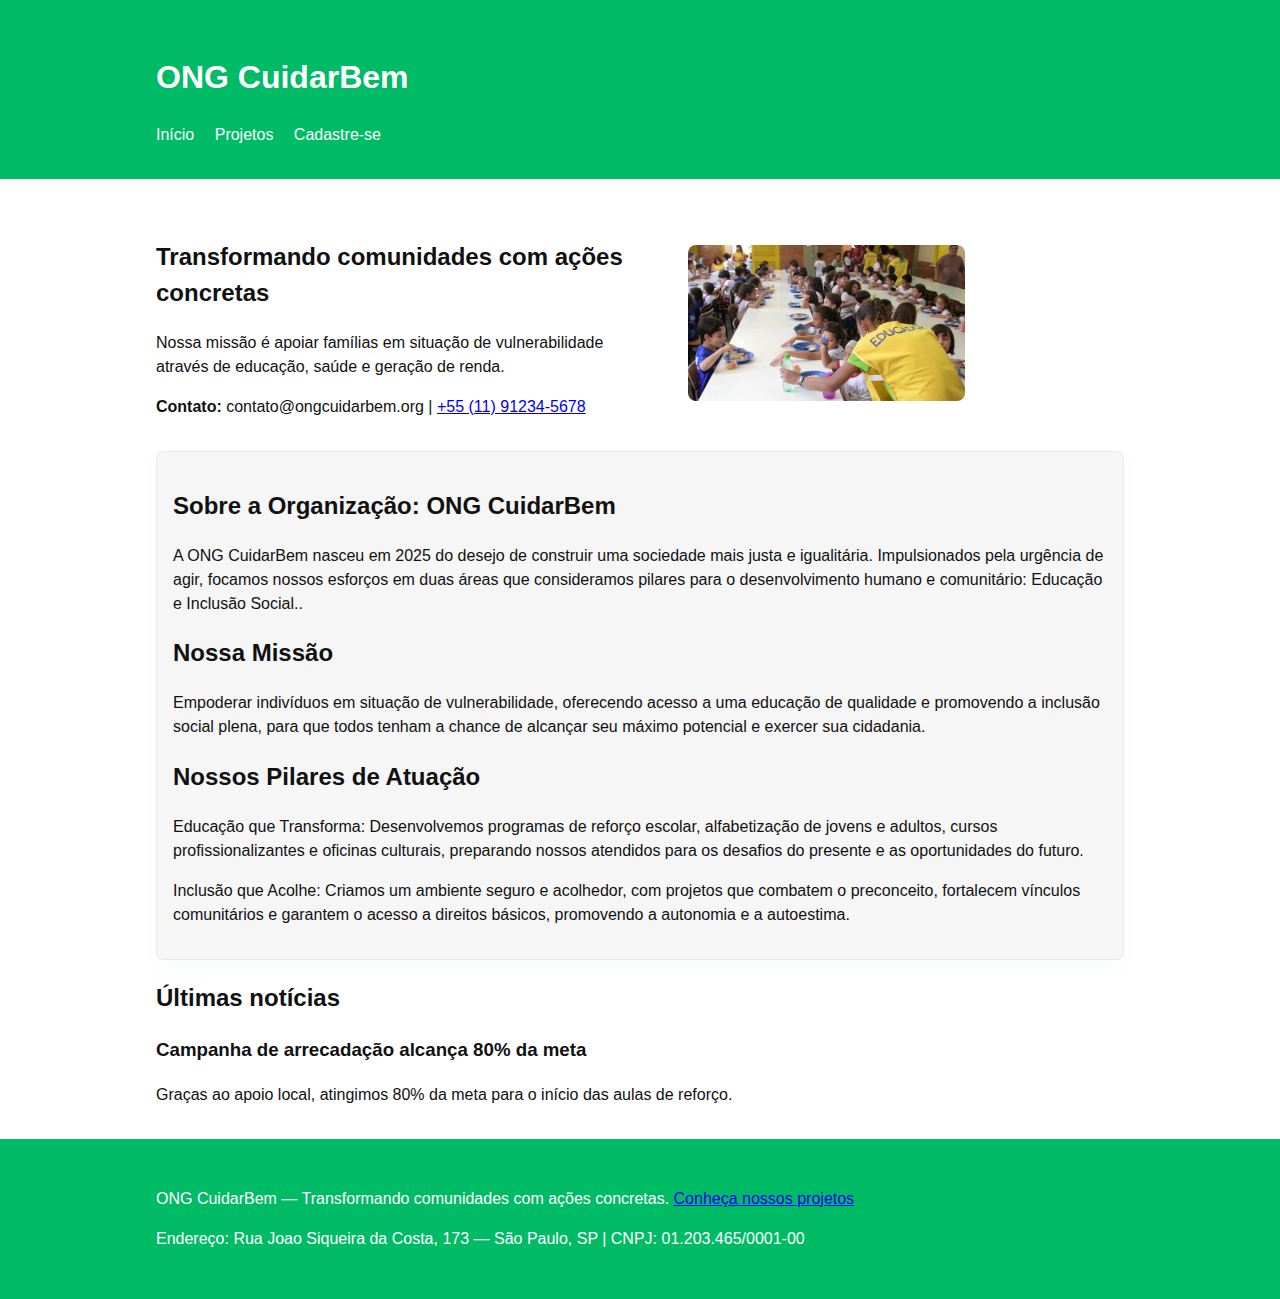
<file: index.html>
<!doctype html>
<html lang="pt-BR">
<head>
  <meta charset="utf-8" />
  <meta name="viewport" content="width=device-width,initial-scale=1" />
  <title>ONG CuidarBem — Missão e Projetos</title>
  <meta name="description" content="Plataforma da ONG CuidarBem: missão, equipe e contato. Saiba como ajudar e participar.">
  <link rel="stylesheet" href="css/style.css">
  <style>
    body {font-family: Arial,system-ui,-apple-system;line-height:1.5;margin:0;padding:0;color:#111}
    header, footer {background:#0b6; padding:1rem;color:#fff}
    nav a{color:#fff;margin-right:1rem;text-decoration:none}
    .container{max-width:1000px;margin:0 auto;padding:1rem}
    .hero{display:grid;grid-template-columns:1fr;gap:1rem;align-items:center}
    @media(min-width:700px){ .hero{grid-template-columns:1fr 1fr}}
    .card{background:#f6f6f6;padding:1rem;border-radius:8px}
    .visually-hidden{position:absolute;width:1px;height:1px;padding:0;margin:-1px;overflow:hidden;clip:rect(0 0 0 0);white-space:nowrap;border:0}
  </style>
</head>
<body>
  <header role="banner">
    <div class="container">
      <h1>ONG CuidarBem</h1>
      <p class="visually-hidden">Barra de navegação principal</p>
      <nav aria-label="Menu principal">
        <a href="index.html">Início</a>
        <a href="projetos.html">Projetos</a>
        <a href="cadastro.html">Cadastre-se</a>
      </nav>
    </div>
  </header>

  <main class="container" id="main">
    <section class="hero" aria-labelledby="hero-title">
      <div>
        <h2 id="hero-title">Transformando comunidades com ações concretas</h2>
        <p>Nossa missão é apoiar famílias em situação de vulnerabilidade através de educação, saúde e geração de renda.</p>
        <p><strong>Contato:</strong> contato@ongcuidarbem.org | <a href="tel:+5511912345678">+55 (11) 91234-5678</a></p>
      </div>
      <figure>
        <picture>
          <source srcset="assets/images/hero.webp" type="image/webp" />
          <img src="assets/images/hero.jpg" alt="Voluntários trabalhando em uma ação comunitária" style="width:70%;height:auto;border-radius:8px" loading="lazy">
        </picture>
        <figcaption class="visually-hidden">Voluntários em atividade</figcaption>
      </figure>
    </section>

    <section aria-labelledby="sobre-title" class="card" style="margin-top:1rem">
      <h2 id="sobre-title">Sobre a Organização: ONG CuidarBem</h2>
      <p>A ONG CuidarBem nasceu em 2025 do desejo de construir uma sociedade mais justa e igualitária. Impulsionados pela urgência de agir, focamos nossos esforços em duas áreas que consideramos pilares para o desenvolvimento humano e comunitário: Educação e Inclusão Social..</p>
      <h2 id="sobre-title2">Nossa Missão</h2>
      <p>Empoderar indivíduos em situação de vulnerabilidade, oferecendo acesso a uma educação de qualidade e promovendo a inclusão social plena, para que todos tenham a chance de alcançar seu máximo potencial e exercer sua cidadania.</p>
      <h2 id="sobre-title3">Nossos Pilares de Atuação</h2>
      <p>Educação que Transforma: Desenvolvemos programas de reforço escolar, alfabetização de jovens e adultos, cursos profissionalizantes e oficinas culturais, preparando nossos atendidos para os desafios do presente e as oportunidades do futuro.</p>
      <p>Inclusão que Acolhe: Criamos um ambiente seguro e acolhedor, com projetos que combatem o preconceito, fortalecem vínculos comunitários e garantem o acesso a direitos básicos, promovendo a autonomia e a autoestima.</p>
    </section>

    <section aria-labelledby="noticias-title" style="margin-top:1rem">
      <h2 id="noticias-title">Últimas notícias</h2>
      <article aria-labelledby="n1">
        <h3 id="n1">Campanha de arrecadação alcança 80% da meta</h3>
        <p>Graças ao apoio local, atingimos 80% da meta para o início das aulas de reforço.</p>
      </article>
    </section>
  </main>

  <footer role="contentinfo">
    <div class="container">
      <p>ONG CuidarBem — Transformando comunidades com ações concretas. <a href="projetos.html">Conheça nossos projetos</a></p>
      <p>Endereço: Rua Joao Siqueira da Costa, 173 — São Paulo, SP | CNPJ: 01.203.465/0001-00</p>
    </div>
  </footer>
</body>
</html>
</file>
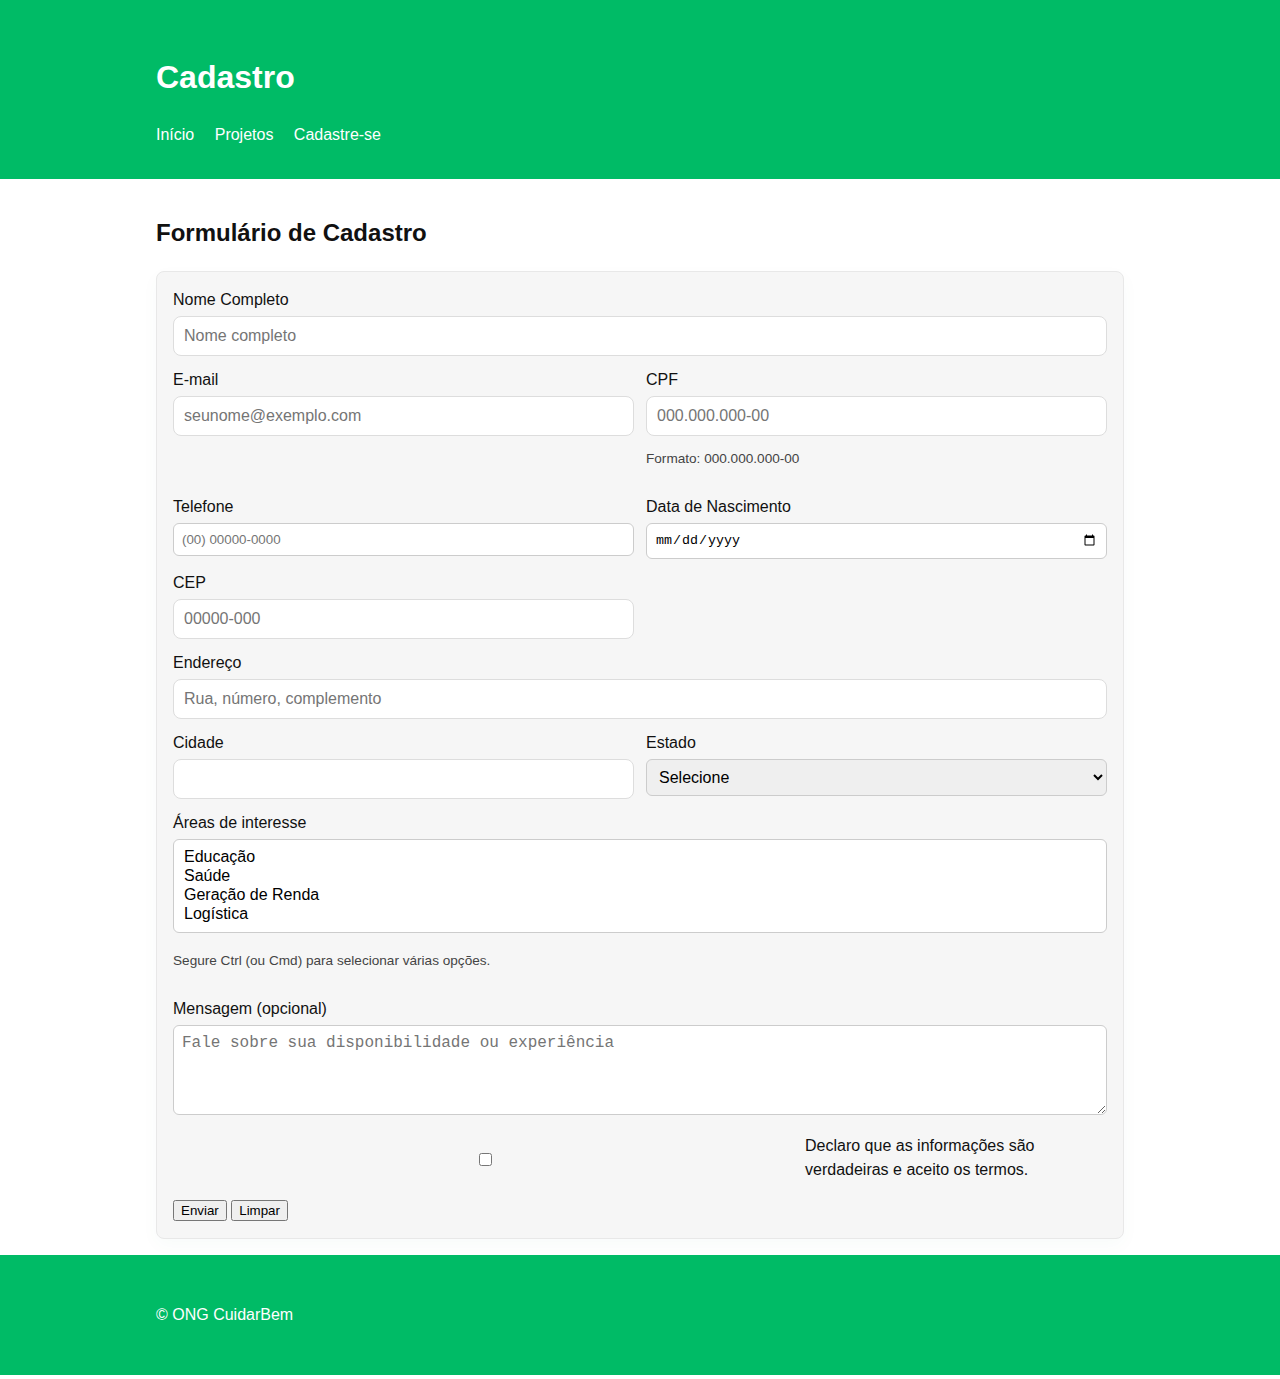
<file: cadastro.html>
<!doctype html>
<html lang="pt-BR">
<head>
  <meta charset="utf-8" />
  <meta name="viewport" content="width=device-width,initial-scale=1" />
  <title>Cadastro — ONG CuidarBem</title>
  <meta name="description" content="Formulário de cadastro para voluntariado e doadores da ONG CuidarBem.">
  <link rel="stylesheet" href="css/style.css">
  <style>
     body {font-family: Arial,system-ui,-apple-system;line-height:1.5;margin:0;padding:0;color:#111}
    header, footer {background:#0b6; padding:1rem;color:#fff}
    nav a{color:#fff;margin-right:1rem;text-decoration:none}
    .container{max-width:1000px;margin:0 auto;padding:1rem}
    .hero{display:grid;grid-template-columns:1fr;gap:1rem;align-items:center}
    @media(min-width:700px){ .hero{grid-template-columns:1fr 1fr}}
    .card{background:#f6f6f6;padding:1rem;border-radius:8px}
    .visually-hidden{position:absolute;width:1px;height:1px;padding:0;margin:-1px;overflow:hidden;clip:rect(0 0 0 0);white-space:nowrap;border:0}
    .form-grid{display:grid;grid-template-columns:1fr;gap:0.75rem}
    @media(min-width:700px){ .form-grid{grid-template-columns:1fr 1fr} }
    label{display:block;margin-bottom:0.25rem}
    input, select, textarea{width:100%;padding:0.5rem;border:1px solid #ccc;border-radius:6px}
    .full{grid-column:1/-1}
    .hint{font-size:0.85rem;color:#444}
  </style>
</head>
<body>
  <header>
    <div class="container">
      <h1>Cadastro</h1>
      <nav aria-label="Navegação do formulário">
        <a href="index.html">Início</a>
        <a href="projetos.html">Projetos</a>
        <a href="cadastro.html">Cadastre-se</a>
      </nav>
    </div>
  </header>

  <main class="container">
    <section aria-labelledby="form-title">
      <h2 id="form-title">Formulário de Cadastro</h2>
      <form id="cadForm" class="card" action="#" method="post" novalidate>
        <div class="form-grid">
          <div class="full">
            <label for="nome">Nome Completo</label>
            <input id="nome" name="nome" type="text" required minlength="3" aria-required="true" placeholder="Nome completo">
          </div>

          <div>
            <label for="email">E-mail</label>
            <input id="email" name="email" type="email" required placeholder="seunome@exemplo.com">
          </div>

          <div>
            <label for="cpf">CPF</label>
            <!-- pattern aceita formato com pontos e hífen: 000.000.000-00 -->
            <input id="cpf" name="cpf" type="text" inputmode="numeric" required placeholder="000.000.000-00" pattern="\d{3}\.\d{3}\.\d{3}-\d{2}">
            <p class="hint">Formato: 000.000.000-00</p>
          </div>

          <div>
            <label for="telefone">Telefone</label>
            <input id="telefone" name="telefone" type="tel" inputmode="tel" required placeholder="(00) 00000-0000" pattern="\(\d{2}\)\s?\d{4,5}-\d{4}">
          </div>

          <div>
            <label for="nascimento">Data de Nascimento</label>
            <input id="nascimento" name="nascimento" type="date" required>
          </div>

          <div>
            <label for="cep">CEP</label>
            <input id="cep" name="cep" type="text" inputmode="numeric" required placeholder="00000-000" pattern="\d{5}-\d{3}">
          </div>

          <div class="full">
            <label for="endereco">Endereço</label>
            <input id="endereco" name="endereco" type="text" required placeholder="Rua, número, complemento">
          </div>

          <div>
            <label for="cidade">Cidade</label>
            <input id="cidade" name="cidade" type="text" required>
          </div>

          <div>
            <label for="estado">Estado</label>
            <select id="estado" name="estado" required>
              <option value="">Selecione</option>
              <option value="SP">SP</option>
              <option value="RJ">RJ</option>
              <option value="AC">AC</option>
              <option value="AL">AL</option>              
              <option value="AP">AP</option>
              <option value="AM">AM</option>              
              <option value="BA">BA</option>
              <option value="CE">CE</option>              
              <option value="DF">DF</option>
              <option value="ES">ES</option>              
              <option value="GO">GO</option>
              <option value="RJ">RJ</option>              
              <option value="MA">MA</option>
              <option value="MT">MT</option>              
              <option value="MS">MS</option>
              <option value="MG">MG</option>              
              <option value="PA">PA</option>
              <option value="PB">PB</option>              
              <option value="PR">PR</option>
              <option value="PE">PE</option>              
              <option value="PI">PI</option>
              <option value="RN">RN</option>             
              <option value="RS">RS</option>
              <option value="RO">RO</option>              
              <option value="RR">RR</option>
              <option value="SC">SC</option>
              <option value="SE">SE</option>
              <option value="TO">TO</option>
            </select>
          </div>

          <div class="full">
            <label for="interesse">Áreas de interesse</label>
            <select id="interesse" name="interesse" multiple size="4" aria-describedby="hintInteresse">
              <option value="educacao">Educação</option>
              <option value="saude">Saúde</option>
              <option value="renda">Geração de Renda</option>
              <option value="logistica">Logística</option>
            </select>
            <p id="hintInteresse" class="hint">Segure Ctrl (ou Cmd) para selecionar várias opções.</p>
          </div>

          <div class="full">
            <label for="mensagem">Mensagem (opcional)</label>
            <textarea id="mensagem" name="mensagem" rows="4" placeholder="Fale sobre sua disponibilidade ou experiência"></textarea>
          </div>

          <div class="full" style="display:flex;gap:0.5rem;align-items:center">
            <input id="aceito" name="aceito" type="checkbox" required>
            <label for="aceito">Declaro que as informações são verdadeiras e aceito os termos.</label>
          </div>

          <div class="full">
            <button type="submit">Enviar</button>
            <button type="reset" style="margin-left:0rem">Limpar</button>
          </div>
        </div>
      </form>
    </section>
  </main>

  <footer>
    <div class="container">
      <p>© ONG CuidarBem</p>
    </div>
  </footer>

  <script src="js/masks.js"></script>
  <script>
    // Sugestão simples para validar pattern antes do envio e mostrar mensagem amigável
    const form = document.getElementById('cadForm');
    form.addEventListener('submit', function(e){
      if(!form.checkValidity()){
        // permite mostrar mensagens padrão do navegador
        form.reportValidity();
        e.preventDefault();
      } else {
        // Aqui você colocaria envio real (fetch) ou redirecionamento
        alert('Formulário validado! (simulação)');
        e.preventDefault(); // remover ao implementar backend
      }
    });
  </script>
</body>
</html>
</file>
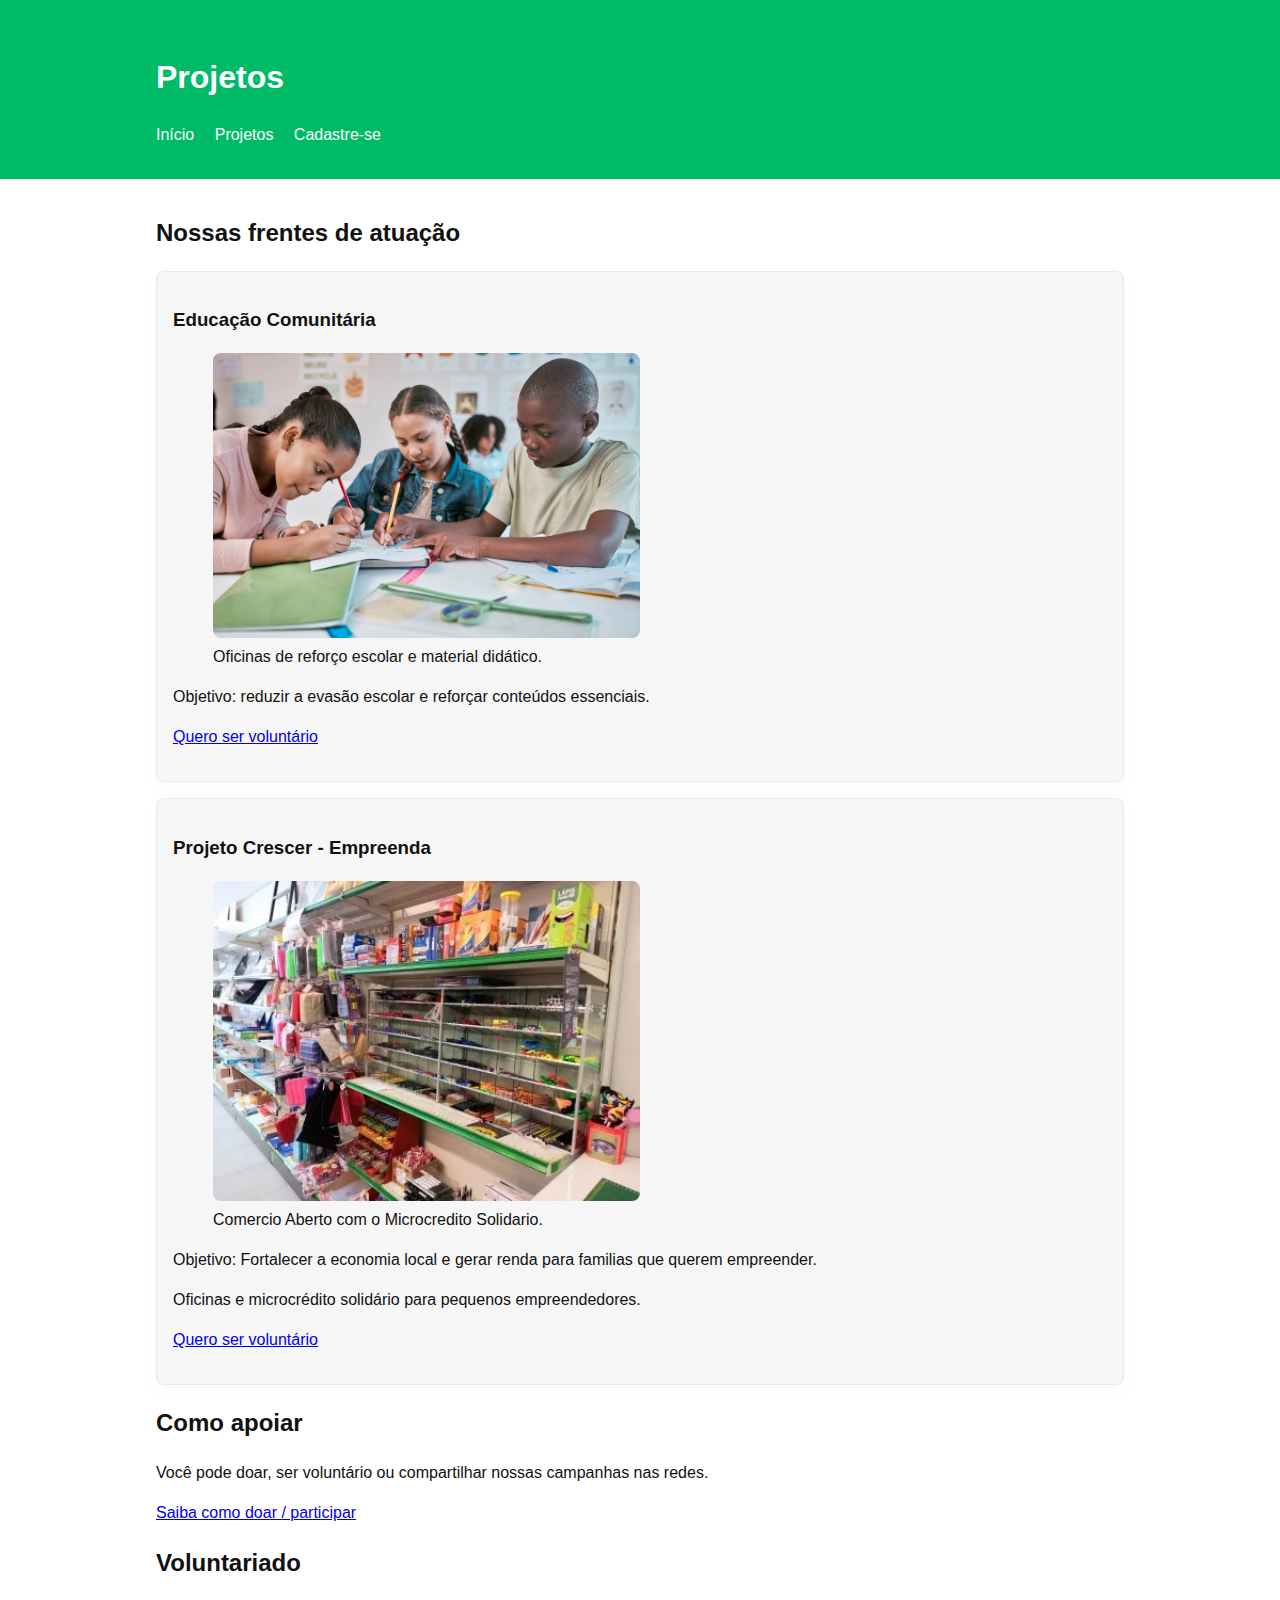
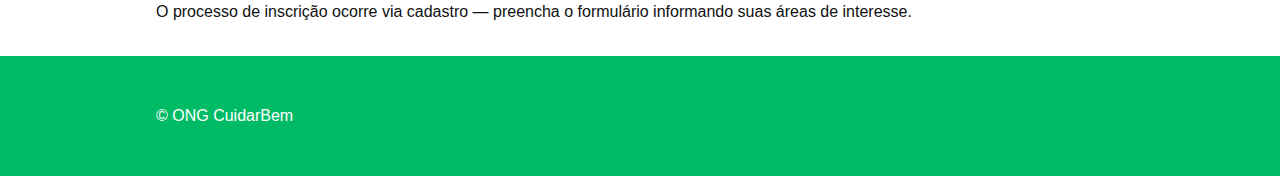
<file: projetos.html>
<!doctype html>
<html lang="pt-BR">
<head>
  <meta charset="utf-8" />
  <meta name="viewport" content="width=device-width,initial-scale=1" />
  <title>Projetos — ONG CuidarBem</title>
  <meta name="description" content="Projetos sociais da ONG CuidarBem: voluntariado, campanhas e como doar.">
  <link rel="stylesheet" href="css/style.css">
    <style>
    body {font-family: Arial,system-ui,-apple-system;line-height:1.5;margin:0;padding:0;color:#111}
    header, footer {background:#0b6; padding:1rem;color:#fff}
    nav a{color:#fff;margin-right:1rem;text-decoration:none}
    .container{max-width:1000px;margin:0 auto;padding:1rem}
    .hero{display:grid;grid-template-columns:1fr;gap:1rem;align-items:center}
    @media(min-width:700px){ .hero{grid-template-columns:1fr 1fr}}
    .card{background:#f6f6f6;padding:1rem;border-radius:8px}
    .visually-hidden{position:absolute;width:1px;height:1px;padding:0;margin:-1px;overflow:hidden;clip:rect(0 0 0 0);white-space:nowrap;border:0}
  </style>
</head>
<body>
  <header>
    <div class="container">
      <h1>Projetos</h1>
      <nav aria-label="Navegação de projetos">
        <a href="index.html">Início</a>
        <a href="projetos.html">Projetos</a>
        <a href="cadastro.html">Cadastre-se</a>
      </nav>
    </div>
  </header>

  <main class="container">
    <section aria-labelledby="projetos-list">
      <h2 id="projetos-list">Nossas frentes de atuação</h2>

      <article class="card" aria-labelledby="proj1">
        <h3 id="proj1">Educação Comunitária</h3>
        <figure>
          <picture>
            <source srcset="assets/images/projeto1.webp" type="image/webp">
            <img src="assets/images/projeto1.jpg" alt="Crianças em sala de aula" loading="lazy" style="width:50%;height:auto;border-radius:8px">
          </picture>
          <figcaption>Oficinas de reforço escolar e material didático.</figcaption>
        </figure>
        <p>Objetivo: reduzir a evasão escolar e reforçar conteúdos essenciais.</p>
        <p><a href="#voluntariado">Quero ser voluntário</a></p>
      </article>

      <article class="card" aria-labelledby="proj2" style="margin-top:1rem">
        <h3 id="proj2">Projeto Crescer - Empreenda</h3>
        <figure>
          <picture>
            <source srcset="assets/images/projeto2.webp" type="image/webp">
            <img src="assets/images/projeto2.jpg" alt="Comercio Aberto com o Microcredito Solidario" loading="lazy" style="width:50%;height:auto;border-radius:8px">
          </picture>
          <figcaption>Comercio Aberto com o Microcredito Solidario.</figcaption>
        </figure>
        <p>Objetivo: Fortalecer a economia local e gerar renda para familias que querem empreender.</p>
        <p>Oficinas e microcrédito solidário para pequenos empreendedores.</p>
        <p><a href="#voluntariado">Quero ser voluntário</a></p>
      </article>
    </section>

    <aside aria-labelledby="apoie">
      <h2 id="apoie">Como apoiar</h2>
      <p>Você pode doar, ser voluntário ou compartilhar nossas campanhas nas redes.</p>
      <p><a href="cadastro.html">Saiba como doar / participar</a></p>
    </aside>

    <section id="voluntariado" aria-labelledby="vol-title" style="margin-top:1rem">
      <h2 id="vol-title">Voluntariado</h2>
      <p>O processo de inscrição ocorre via cadastro — preencha o formulário informando suas áreas de interesse.</p>
    </section>
  </main>

  <footer>
    <div class="container">
      <p>© ONG CuidarBem</p>
    </div>
  </footer>
</body>
</html>
</file>
<file: css/style.css>
:root {
  /* Paleta de cores (8+) */
  --color-primary: #0b8457;
  --color-primary-700: #096b47;
  --color-secondary: #0b8457;
  --color-accent: #f0a500;
  --color-neutral-100: #ffffff;
  --color-neutral-300: #c7ddad;
  --color-neutral-600: #6b6b6b;
  --color-neutral-900: #111111;
  --color-danger: #c53030;

  /* Tipografia (5 tamanhos) */
  --fs-xxl: 2.0rem;
  --fs-xl: 1.5rem;
  --fs-lg: 1.25rem;
  --fs-md: 1rem;
  --fs-sm: 0.875rem;

  /* Espaçamento */
  --space-8: 8px;
  --space-16: 16px;
  --space-24: 24px;
  --space-32: 32px;
  --space-48: 48px;
  --space-64: 64px;

  /* Grid */
  --container-max: 1100px;
  --gutter: 16px;
}

/* Utilitário para imagens responsivas */
.img-responsive {
  width: 100%;
  height: auto;
  border-radius: 8px;
}

/* Base */
*{box-sizing:border-box}
html,body{height:100%}
body{
  font-family: Inter, Arial, system-ui, -apple-system;
  font-size:var(--fs-md);
  color:var(--color-neutral-600);
  background:var(--color-neutral-100);
  line-height:1.4;
  -webkit-font-smoothing:antialiased;
}

/* Container */
.container{
  width:100%;
  max-width:var(--container-max);
  margin-left:auto;margin-right:auto;
  padding-left:var(--space-16);
  padding-right:var(--space-16);
}

/* 12-column grid utility (CSS Grid) */
.row{
  display:grid;
  grid-template-columns: repeat(12, 1fr);
  gap: var(--gutter);
  align-items:start;
}

/* column helpers: col-1 ... col-12 */
[class*="col-"]{min-height:1px}
.col-1{grid-column: span 1;}
.col-2{grid-column: span 2;}
.col-3{grid-column: span 3;}
.col-4{grid-column: span 4;}
.col-5{grid-column: span 5;}
.col-6{grid-column: span 6;}
.col-7{grid-column: span 7;}
.col-8{grid-column: span 8;}
.col-9{grid-column: span 9;}
.col-10{grid-column: span 10;}
.col-11{grid-column: span 11;}
.col-12{grid-column: span 12;}

/* Breakpoints (5 breakpoints) */
@media (max-width: 399px)  { /* xs */ :root { --breakpoint: xs } }
@media (min-width: 400px) and (max-width: 699px)  { /* sm */ :root { --breakpoint: sm } }
@media (min-width: 700px) and (max-width: 991px)  { /* md */ :root { --breakpoint: md } }
@media (min-width: 992px) and (max-width: 1199px) { /* lg */ :root { --breakpoint: lg } }
@media (min-width: 1200px) { /* xl */ :root { --breakpoint: xl } }

/* Header and Nav (responsive with hamburger) */
.site-header{
  background:linear-gradient(0deg,var(--color-primary),var(--color-primary-700));
  color:var(--color-neutral-100);
  padding: var(--space-16) 0;
}
.header-inner{
  display:flex;
  align-items:center;
  justify-content:space-between;
  gap:var(--space-16);
}
.brand{font-weight:700;font-size:var(--fs-xl);color:var(--color-neutral-100)}
.nav{
  display:flex;
  gap:var(--space-16);
  align-items:center;
}
.nav a{color:inherit;text-decoration:none;font-weight:600}
.nav a:focus, .nav a:hover{text-decoration:underline; outline:3px solid rgba(255,255,255,0.08);border-radius:6px}

/* Hamburger (mobile) */
.hamburger{
  display:inline-flex;
  flex-direction:column;
  gap:4px;
  width:36px;height:24px;
  cursor:pointer;
  background:none;border:0;color:inherit;
}
.hamburger span{
  display:block;height:3px;background:var(--color-neutral-100);border-radius:3px;
}
.mobile-nav{display:none}
.mobile-nav.open{display:block;padding:var(--space-16);background:var(--color-neutral-300);}

/* Dropdown submenu */
.nav-item{position:relative}
.dropdown{
  position:absolute;
  left:0;
  top:calc(100% + 8px);
  background:var(--color-neutral-100);
  box-shadow:0 6px 18px rgba(0,0,0,0.08);
  padding:var(--space-16);
  border-radius:8px;
  min-width:200px;
  display:none;
  z-index:50;
}
.nav-item:focus-within .dropdown,
.nav-item:hover .dropdown{
  display:block;
}

/* Hero */
.hero{
  display:grid;
  gap:var(--space-24);
  align-items:center;
  margin-top:var(--space-24);
  grid-template-columns: 1fr;
}
.hero .hero-card{background:linear-gradient(180deg, rgba(11,132,87,0.08), transparent);padding:var(--space-24);border-radius:12px}

/* Cards */
.card{
  background:var(--color-neutral-100);
  border:1px solid #e8e8e8;
  padding:var(--space-16);
  border-radius:12px;
  box-shadow:0 6px 18px rgba(11,132,87,0.03);
}
.card .card-title{font-size:var(--fs-lg);color:var(--color-primary);margin-bottom:8px}
.card-grid{
  display:grid;
  gap:var(--space-16);
  grid-template-columns: repeat(1, 1fr);
}
@media(min-width:700px){
  .card-grid{grid-template-columns: repeat(3, 1fr);}
}

/* Buttons - states */
.btn{
  display:inline-flex;align-items:center;gap:8px;padding:10px 16px;border-radius:8px;border:0;font-weight:700;cursor:pointer;
}
.btn-primary{background:var(--color-primary);color:var(--color-neutral-100)}
.btn-primary:hover{background:var(--color-primary-700)}
.btn-secondary{background:var(--color-secondary);color:var(--color-neutral-100)}
.btn:disabled{opacity:0.5;cursor:not-allowed;}

/* Forms - styled with validation visuals */
.input, input[type="text"], input[type="email"], select, textarea{
  width:100%;padding:10px;border-radius:8px;border:1px solid #ddd;font-size:var(--fs-md)
}
.input:focus{outline:none;border-color:var(--color-primary);box-shadow:0 0 0 3px rgba(11,132,87,0.08)}
.input.invalid{border-color:var(--color-danger);box-shadow:0 0 0 3px rgba(197,48,48,0.06)}

/* Feedback components */
.alert{
  padding:var(--space-16);
  border-radius:8px;
  margin-bottom:var(--space-16);
}
.alert-success{background: #e6f6ee;border-left:4px solid var(--color-primary)}
.alert-error{background:#fdecea;border-left:4px solid var(--color-danger)}

/* Toast (top-right) */
.toast-wrapper{position:fixed;top:var(--space-16);right:var(--space-16);display:flex;flex-direction:column;gap:8px;z-index:1000}
.toast{background:#111;color:#fff;padding:10px 14px;border-radius:8px;box-shadow:0 6px 16px rgba(0,0,0,0.2);opacity:0.98}

/* Modal base */
.modal-backdrop{position:fixed;inset:0;background:rgba(0,0,0,0.5);display:flex;align-items:center;justify-content:center;z-index:1000}
.modal{background:#fff;padding:var(--space-24);border-radius:12px;max-width:720px;width:100%;}

/* Badges / tags */
.badge{display:inline-block;padding:6px 10px;border-radius:999px;font-weight:700;font-size:0.8rem}
.badge-primary{background:var(--color-primary);color:#fff}
.badge-secondary{background:var(--color-secondary);color:#fff}
.tag{display:inline-block;padding:6px 8px;border-radius:6px;background:#f2f2f2;margin-right:6px;font-size:0.85rem}

/* Utilities */
.mt-16{margin-top:var(--space-16)}
.mb-16{margin-bottom:var(--space-16)}
.text-center{text-align:center}

/* Accessibility helpers */
.visually-hidden{
  position:absolute!important;height:1px;width:1px;overflow:hidden;clip:rect(1px,1px,1px,1px);white-space:nowrap;border:0;padding:0;margin:-1px;
}
</file>
